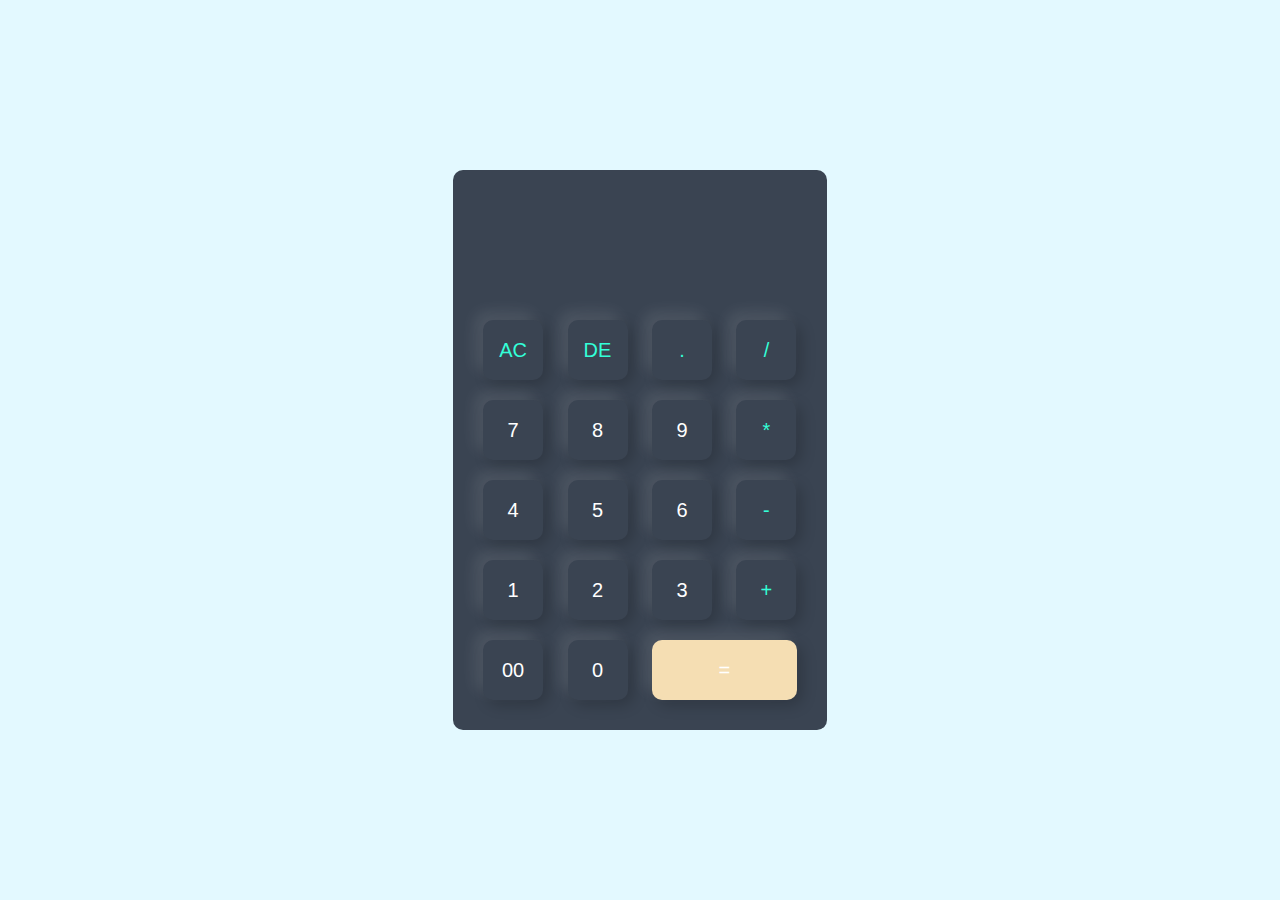
<file: calucator/index.html>
<!DOCTYPE html>
<html lang="en">
<head>
    <meta charset="UTF-8">
    <meta name="viewport" content="width=device-width, initial-scale=1.0">
    <title>Simple Calcucator</title>
    <link rel="stylesheet" href="style.css">
</head>
<body>
    
    <div class="container">
        <div class="calcucator">
            <form action="">
                <div class="display">
                    <input type="text" name="display">
                </div>
                <div>
                    <input type="button" value="AC" onclick="display.value = '' " class="operator">
                    <input type="button" value="DE" onclick="display.value = display.value.toString().slice(0,-1) " class="operator">
                    <input type="button" value="." onclick="display.value += '.' " class="operator">
                    <input type="button" value="/" onclick="display.value += '/' " class="operator">
                </div>
                <div>
                    <input type="button" value="7" onclick="display.value += '7' ">
                    <input type="button" value="8" onclick="display.value += '8' ">
                    <input type="button" value="9" onclick="display.value += '9' ">
                    <input type="button" value="*" onclick="display.value += '*' " class="operator">
                </div>
                <div>
                    <input type="button" value="4" onclick="display.value += '4' ">
                    <input type="button" value="5" onclick="display.value += '5' ">
                    <input type="button" value="6" onclick="display.value += '6' ">
                    <input type="button" value="-" onclick="display.value += '-' " class="operator">
                </div>
                <div>
                    <input type="button" value="1" onclick="display.value += '1' ">
                    <input type="button" value="2" onclick="display.value += '2' ">
                    <input type="button" value="3" onclick="display.value += '3' ">
                    <input type="button" value="+" onclick="display.value += '+' " class="operator">
                </div>
                <div>
                    <input type="button" value="00" onclick="display.value += '00' ">
                    <input type="button" value="0" onclick="display.value += '0' ">
                    <input type="button" value="=" onclick= "display.value = eval(display.value)" class="equal">
                </div>
            </form>
        </div>
    </div>
</body>
</html>
</file>
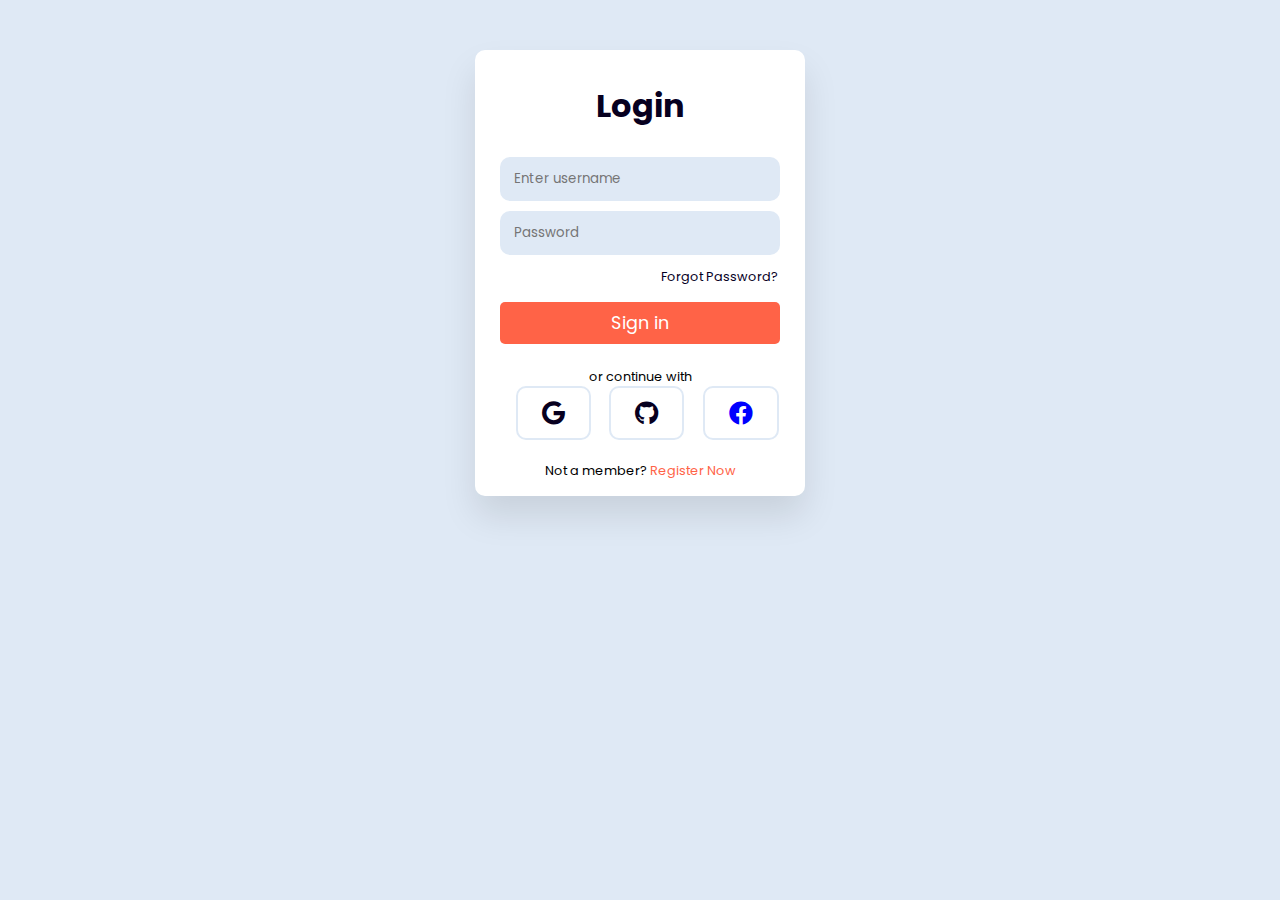
<file: Login/index.html>
<span style="font-family: verdana, geneva, sans-serif;"><!DOCTYPE html>
    <html lang="en">
    <head>
      <meta charset="UTF-8">
      <title>Cool Login form | By Code Info</title>
      <link rel="stylesheet" href="style.css">
       <!-- Font Awesome Cdn Link -->
       <link rel="stylesheet" href="https://cdnjs.cloudflare.com/ajax/libs/font-awesome/5.15.3/css/all.min.css"/>
    </head>
    <body>
      <div class="wrapper">
        <h1>Login</h1>
        <!-- <p>Welcome back you've <br> been missed!</p> -->
        <form>
          <input type="text" placeholder="Enter username">
          <input type="password" placeholder="Password">
          <p class="recover">
            <a href="#">Forgot Password?</a>
          </p>
        </form>
        <button>Sign in</button>
        <p class="or">
           or continue with 
        </p>
        <div class="icons">
          <i class="fab fa-google"></i>
          <i class="fab fa-github"></i>
          <i class="fab fa-facebook"></i>
        </div>
        <div class="not-member">
          Not a member? <a href="#">Register Now</a>
        </div>
      </div>
    </body>
    </html>
    </span>
</file>
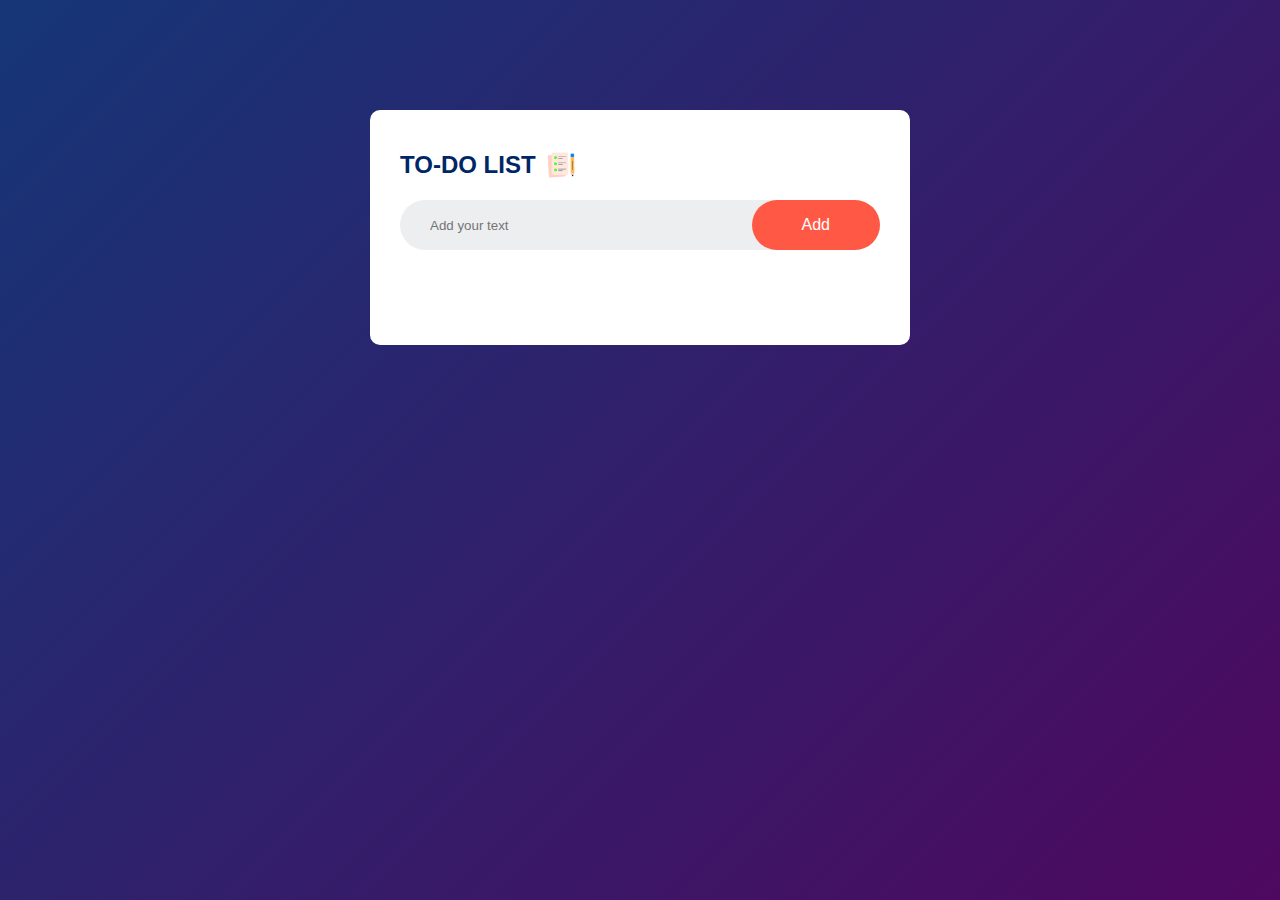
<file: TO-DO/index.html>
<!DOCTYPE html>
<html lang="en">
<head>
    <meta charset="UTF-8">
    <meta name="viewport" content="width=device-width, initial-scale=1.0">
    <title>TO-DO List</title>
    <link rel="stylesheet" href="style.css">
</head>
<body>
    <div class="container">
        <div class="todo-app">
            <h2>TO-DO LIST<img src="images/icon.png"></h2>
            <div class="row">
                <input type="text" id="input-box" placeholder="Add your text">
                <button onclick="addTask()">Add</button>
            </div>
            <ul id="list-container">
                <!-- <li class="checked">Task 1</li>
                <li>Task 2</li>
                <li>Task 3</li> -->
            </ul>
        </div>
    </div>
</body>
<script src="script.js"></script>
</html>
</file>
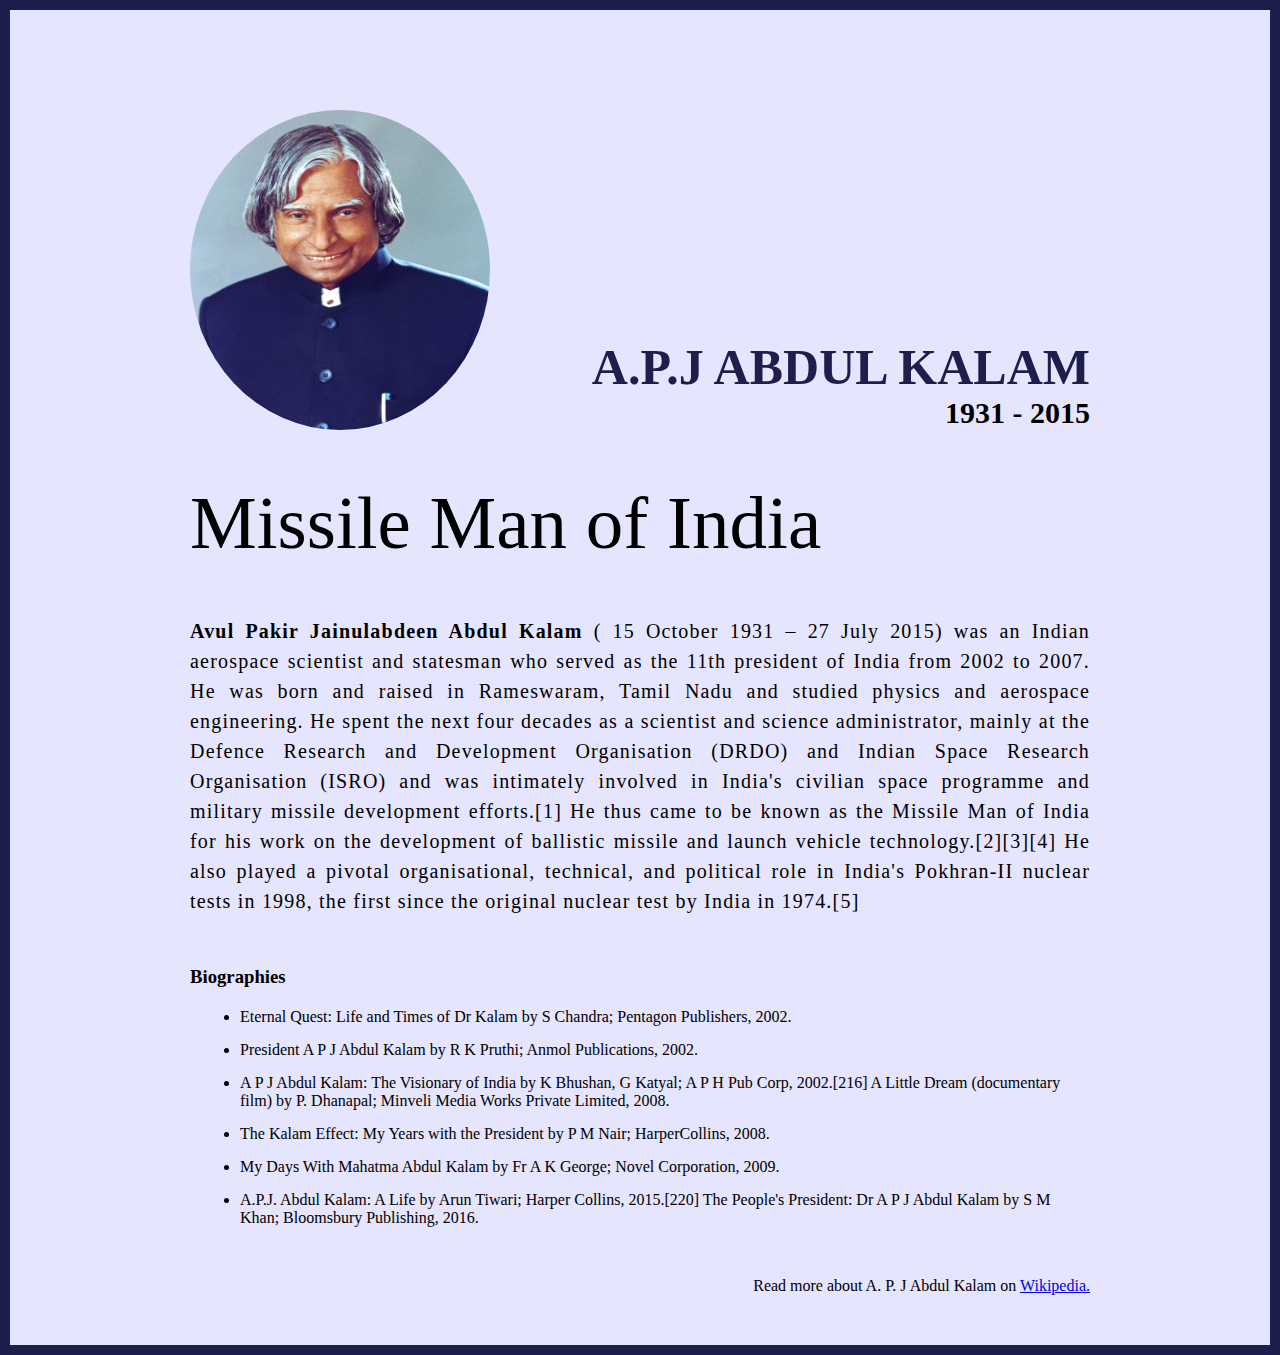
<file: Tribute page/index.html>
<!DOCTYPE html>
<html lang="en">
  <head>
    <meta charset="UTF-8" />
    <meta name="viewport" content="width=device-width, initial-scale=1.0" />
    <title>The Tribute Website | A.P.J Abdul Kalam</title>
    <link rel="stylesheet" href="style.css" />
  </head>
  <body>
    <div class="container">
      <div class="content">
        <section class="top_section">
          <div class="image_container">
            <img src="apj.jpg" alt="Tribute" srcset="" />
          </div>
          <div>
            <h1>A.P.J Abdul Kalam</h1>
            <h4>1931 - 2015</h4>
          </div>
        </section>
        <section class="about_section">
          <h2>Missile Man of India</h2>
          <p>
            <b>Avul Pakir Jainulabdeen Abdul Kalam </b> ( 15 October 1931 – 27
            July 2015) was an Indian aerospace scientist and statesman who
            served as the 11th president of India from 2002 to 2007. He was born
            and raised in Rameswaram, Tamil Nadu and studied physics and
            aerospace engineering. He spent the next four decades as a scientist
            and science administrator, mainly at the Defence Research and
            Development Organisation (DRDO) and Indian Space Research
            Organisation (ISRO) and was intimately involved in India's civilian
            space programme and military missile development efforts.[1] He thus
            came to be known as the Missile Man of India for his work on the
            development of ballistic missile and launch vehicle
            technology.[2][3][4] He also played a pivotal organisational,
            technical, and political role in India's Pokhran-II nuclear tests in
            1998, the first since the original nuclear test by India in 1974.[5]
          </p>
        </section>
        <section class="biography_section">
          <h3>Biographies</h3>
          <ul>
            <li>
              Eternal Quest: Life and Times of Dr Kalam by S Chandra; Pentagon
              Publishers, 2002.
            </li>
            <li>
              President A P J Abdul Kalam by R K Pruthi; Anmol Publications,
              2002.
            </li>
            <li>
              A P J Abdul Kalam: The Visionary of India by K Bhushan, G Katyal;
              A P H Pub Corp, 2002.[216] A Little Dream (documentary film) by P.
              Dhanapal; Minveli Media Works Private Limited, 2008.
            </li>
            <li>
              The Kalam Effect: My Years with the President by P M Nair;
              HarperCollins, 2008.
            </li>
            <li>
              My Days With Mahatma Abdul Kalam by Fr A K George; Novel
              Corporation, 2009.
            </li>
            <li>
              A.P.J. Abdul Kalam: A Life by Arun Tiwari; Harper Collins,
              2015.[220] The People's President: Dr A P J Abdul Kalam by S M
              Khan; Bloomsbury Publishing, 2016.
            </li>
          </ul>
        </section>
        <footer><p>Read more about A. P. J Abdul Kalam on <a href="https://en.wikipedia.org/wiki/A._P._J._Abdul_Kalam">Wikipedia.</a> </p></footer>
      </div>
    </div>
  </body>
</html>
</file>
<file: calucator/style.css>
*{
    margin: 0;
    padding: 0;
    font-family: 'Poppins',sans-serif;
    box-sizing: border-box;
}
.container{
    width: 100%;
    height: 100vh;
    background: #e3f9ff;
    display: flex;
    align-items: center;
    justify-content: center;
}
.calcucator{
    background: #3a4452;
    padding: 20px;
    border-radius: 10px;
}
.calcucator form input{
    border: 0;
    outline: 0;
    width: 60px;
    height: 60px;
    border-radius: 10px;
    box-shadow: -8px -8px 15px rgba(255,255,255,0.1), 5px  5px 15px rgba(0,0,0,0.2) ;
    background: transparent;
    font-size: 20px;
    color: #fff;
    cursor: pointer;
    margin: 10px;
}

form .display{
    display: flex;
    justify-content: flex-end;
    margin: 20px 0;
}
form .display input{
    text-align: right;
    flex: 1;
    font-size: 45px;
    box-shadow: none;
}

form input.equal{
    width:  145px;
    background-color: wheat;
}
form input.operator{
    color: #33ffd8;
    
}
</file>
<file: Login/style.css>
@import url('https://fonts.googleapis.com/css2?family=Poppins:wght@400;600&display=swap');
*{
  margin: 0;
  padding: 0;
  box-sizing: border-box;
  font-family: "Poppins", sans-serif;
}
body{
  background: #dfe9f5;
}
.wrapper{
  width: 330px;
  padding: 2rem 0 1rem 0;
  margin: 50px auto;
  background: #fff;
  border-radius: 10px;
  text-align: center;
  box-shadow: 0 20px 35px rgba(0, 0, 0, 0.1);
}
h1{
  font-size: 2rem;
  margin-bottom: 1.7rem;
  color: #07001f;
}
form input{
  width: 85%;
  outline: none;
  border: none;
  background: #dfe9f5;
  padding: 12px 14px;
  margin-bottom: 10px;
  border-radius: 10px;
}
.recover{
  text-align: right;
  font-size: 0.8rem;
  margin: 0.2rem 1.7rem 0 0;
}
.recover a{
  text-decoration: none;
  color: #07001f;
}
button{
  font-size: 1.1rem;
  margin-top: 1rem;
  padding: 8px 0;
  border-radius: 5px;
  outline: none;
  border: none;
  width: 85%;
  background: tomato;
  color: #fff;
  cursor: pointer;
}
button:hover{
  background: rgba(122, 30, 30, 0.767);
}
.or{
  font-size: 0.8rem;
  margin-top: 1.5rem;
}
.icons i{
  color: #07001f;
  padding: 00.8rem 1.5rem;
  border-radius: 10px;
  margin-left: .9rem;
  font-size: 1.5rem;
  cursor: pointer;
  border: 2px solid #dfe9f5;
}
.icons i:hover{
  color: #fff !important;
  background: #07001f;
  transition: 1s;
}
.icons i:first-child{
  color: #07001f;
}
.icons i:last-child{
  color: blue;
}
.not-member{
  font-size: 0.8rem;
  margin-top: 1.4rem;
}
.not-member a{
  color: tomato;
  text-decoration: none;
}
a:hover{
  text-decoration: underline;
}
</file>
<file: TO-DO/style.css>
*{
    margin: 0;
    padding: 0;
    font-family: 'Poppins',sans-serif;
    box-sizing: border-box;
}
.container{
    width: 100%;
    min-height: 100vh;
    background: linear-gradient(135deg,#153677,#4e085f);
    padding: 10px;
}
.todo-app{
    width: 100%;
    max-width: 540px;
    background: #ffff;
    margin: 100px auto 20px;
    padding: 40px 30px 70px;
    border-radius: 10px;
}
.todo-app h2{
    color: #002765;
    display: flex;
    align-items: center;
    margin-bottom: 20px;
}
.todo-app img{
    width: 30px;
    margin-left: 10px;
}
.row{
    display: flex;
    align-items: center;
    justify-content: space-between;
    background: #edeef0;
    border-radius: 30px;
    padding-left: 20px;
    margin-bottom: 25px;
}
input{
    flex: 1;
    border: none;
    outline: none;
    background: transparent;
    padding: 10px;
}
button{
    border: none;
    outline: none;
    background: #ff5945;
    padding: 16px 50px;
    color: #fff;
    font-size: 16px;
    cursor: pointer;
    border-radius: 40px;
}
ul li{
    list-style: none;
    font-size: 17px;
    padding: 12px 8px 12px 50px;
    user-select: none;
    cursor: pointer;
    position: relative;
}
ul li::before{
    content: '';
    position: absolute;
    height: 28px;
    width: 28px;
    border-radius: 50%;
    background-image: url(images/unchecked.png);
    background-size: cover;
    background-position: center;
    top: 12px;
    left: 8px;
}
ul li.checked{
    color: #555;
    text-decoration: line-through;
}
ul li.checked ::before{
    background-image: url(images/checked.png);
}
ul li span{
    position: absolute;
    right: 0;
    top: 5px;
    width: 40px;
    height: 40px;
    font-size: 22px;
    color: #555;
    line-height: 40px;
    text-align: center;
    border-radius: 50%;
}
ul li span :hover{
    background:#edeef0;
}
</file>
<file: Tribute page/style.css>
*{
    margin: 0;
    padding: 0;
    box-sizing: border-box;
}
.container{
    background-color: #e5e5fd;
    min-height:  100vh;
    border: 10px solid #1d1e4c;
}
.content{
    max-width: 900px;
    margin: 0 auto;
}
.top_section {
    margin-top: 100px;
    display: flex;
    justify-content: space-between;
    align-items: flex-end;
}
.top_section h1{
    font-size: 50px;
    font-weight: bold;
    color: #1d1e4c;
    text-transform: uppercase;
}
.top_section h4{
    font-size: 30px;
    text-align: end;

}
.image_container{
    border-radius: 50%;
    overflow: hidden;
}
.image_container,img{
    width: 300px;
    height: 320px;
    /* border-radius: 50%; */

}
.about_section{
    margin-top: 50px;

}
.about_section h2{
    font-size: 75px;
    font-weight: 400;
    margin-bottom: 50px;
}
.about_section p{
    font-size: 20px;
    line-height: 30px;
    letter-spacing: 1.2px;
    text-align: justify;
}
.biography_section{
    margin: 50px 0;
}
.biography_section{
    margin-top: 50px;
}
.biography_section h3{
    margin-bottom: 20px;
}

.biography_section ul{
    margin-left: 50px;
}
.biography_section li{
    margin-bottom: 15px;
}
footer {
    margin: 50px 0;
}
footer p {
    text-align: end;
}
</file>
